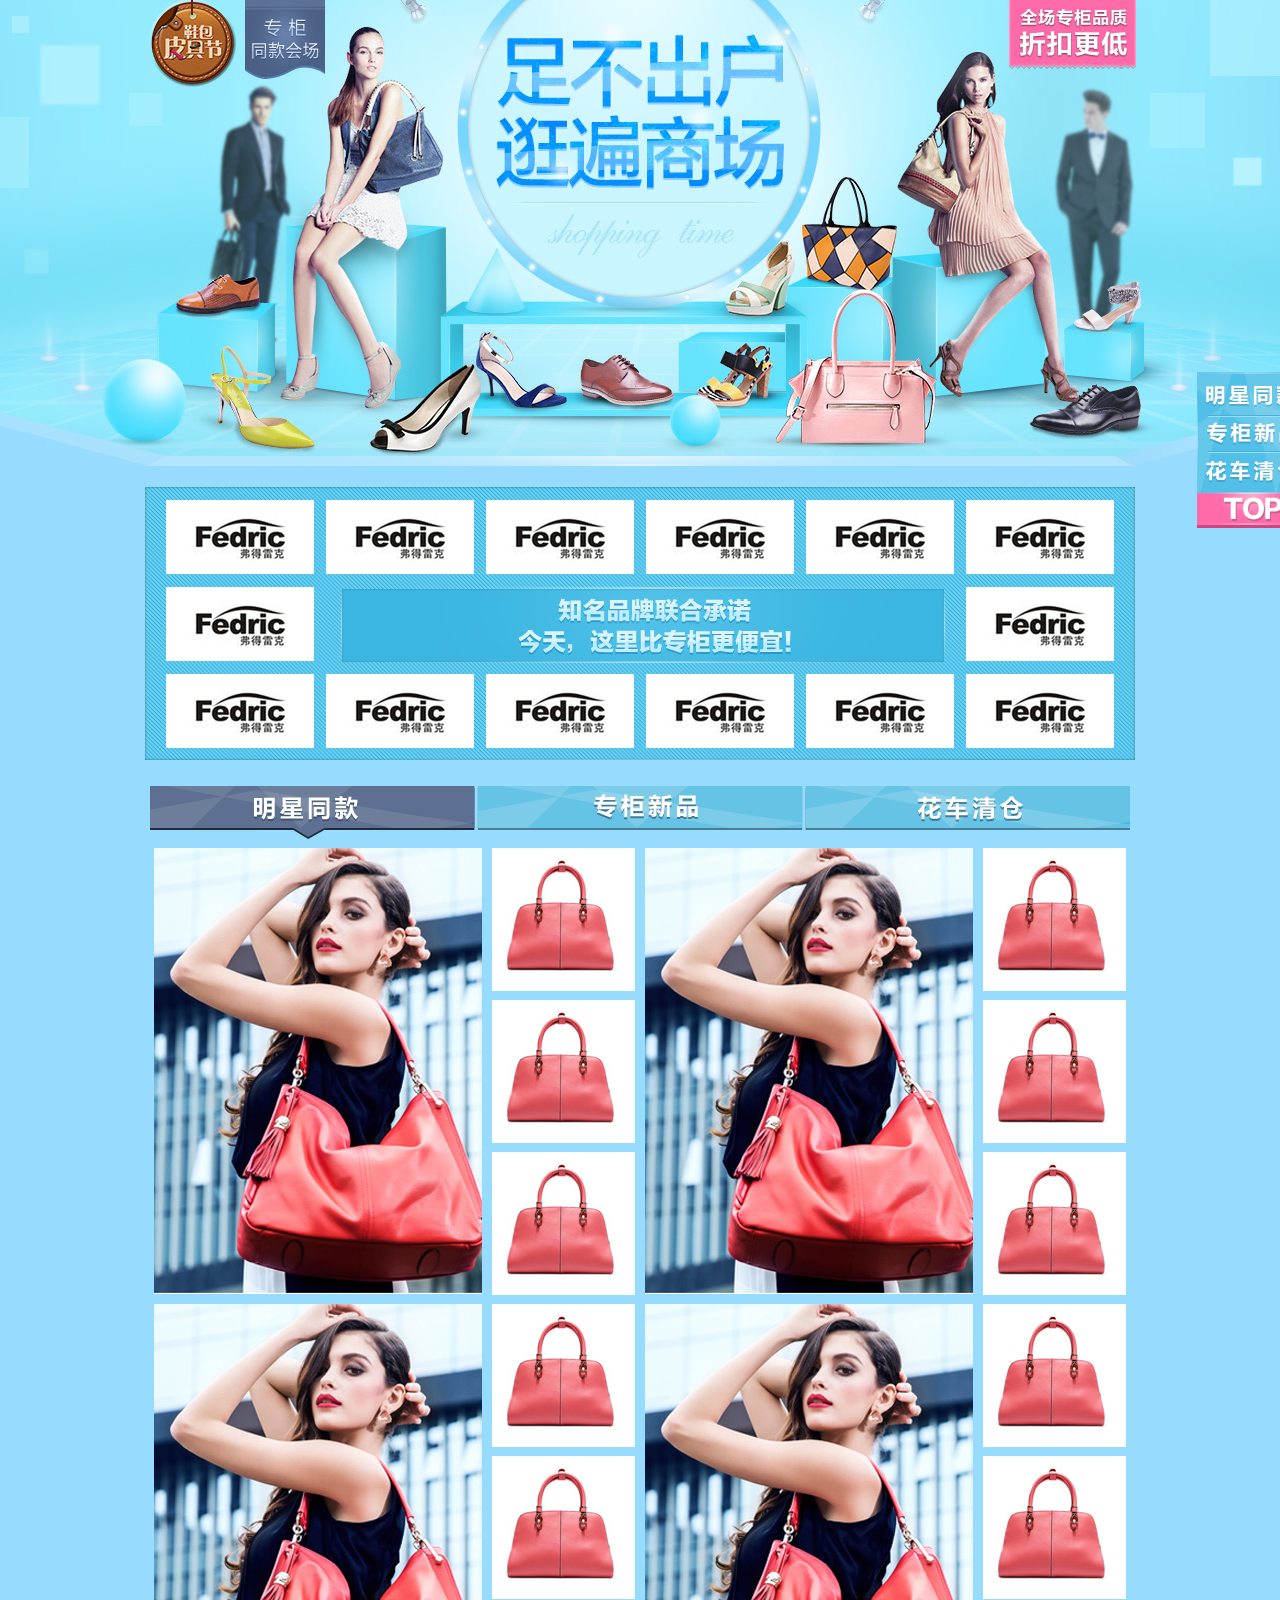
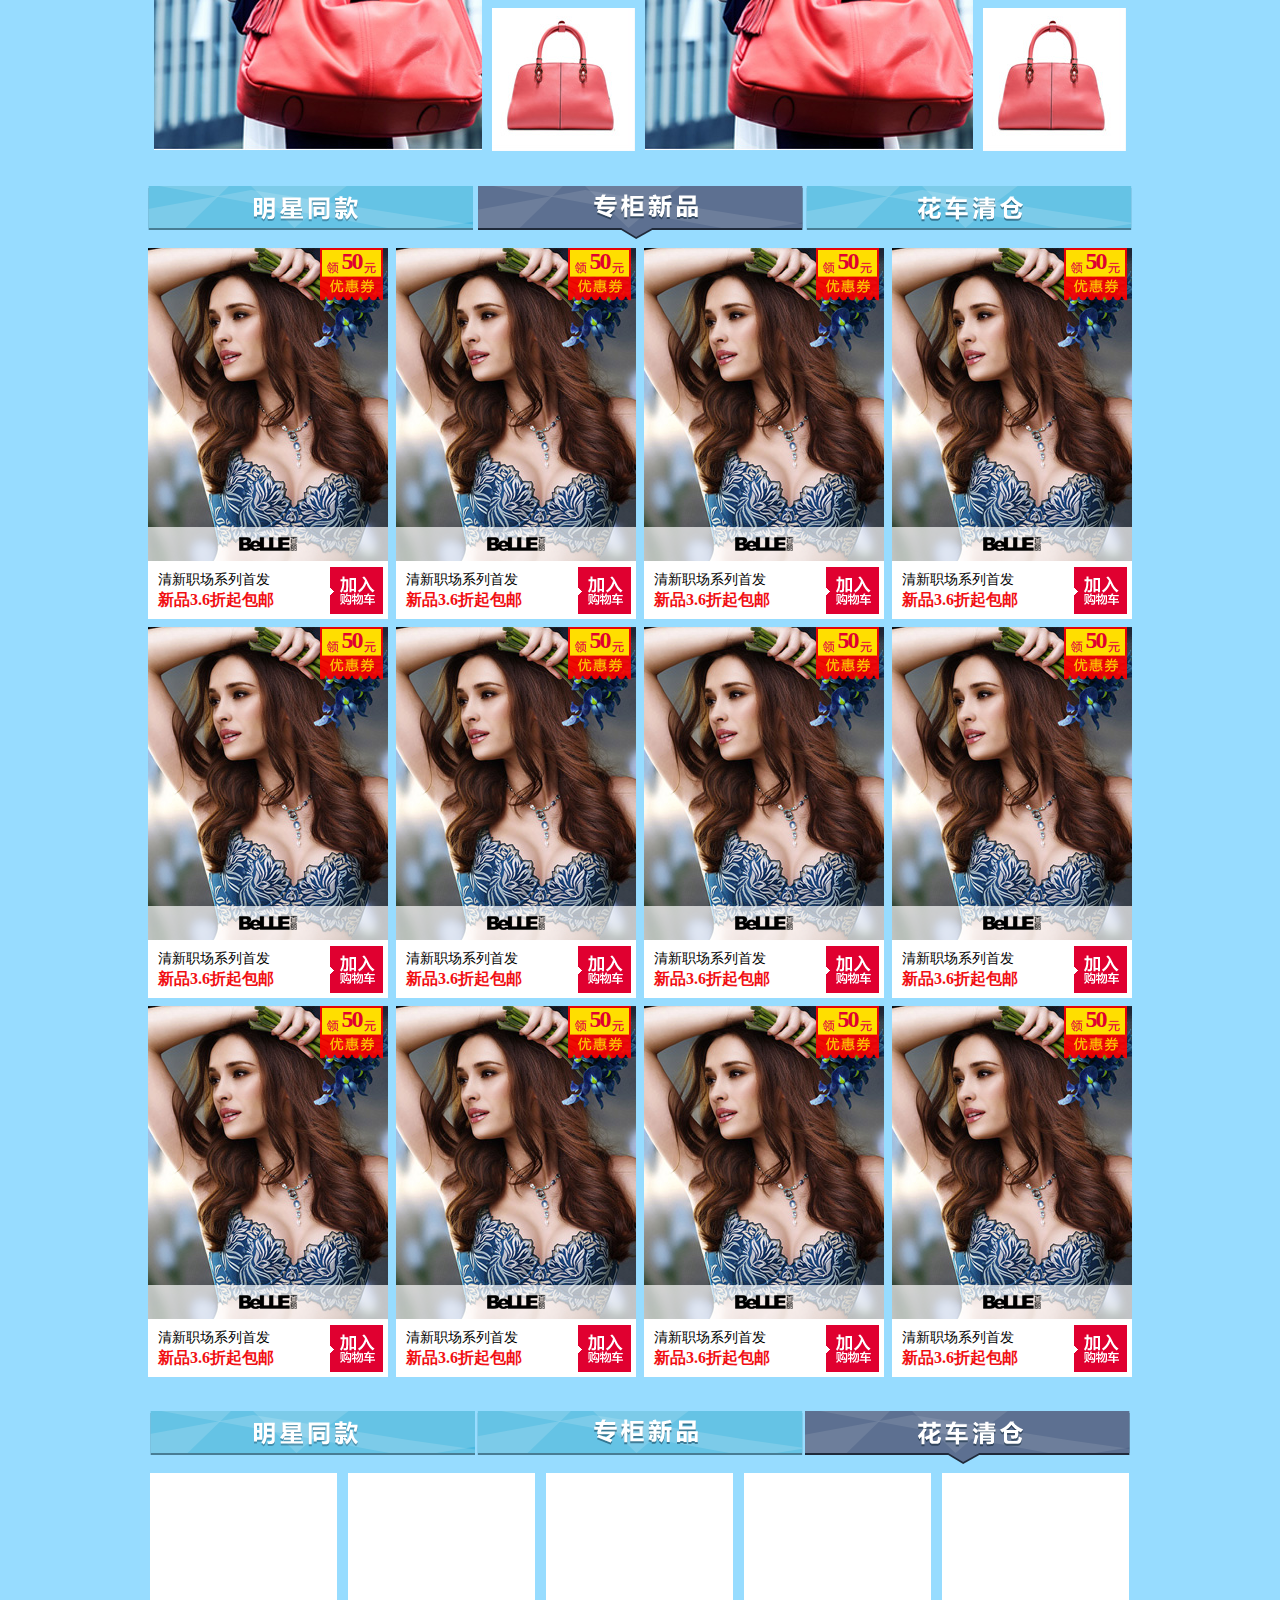
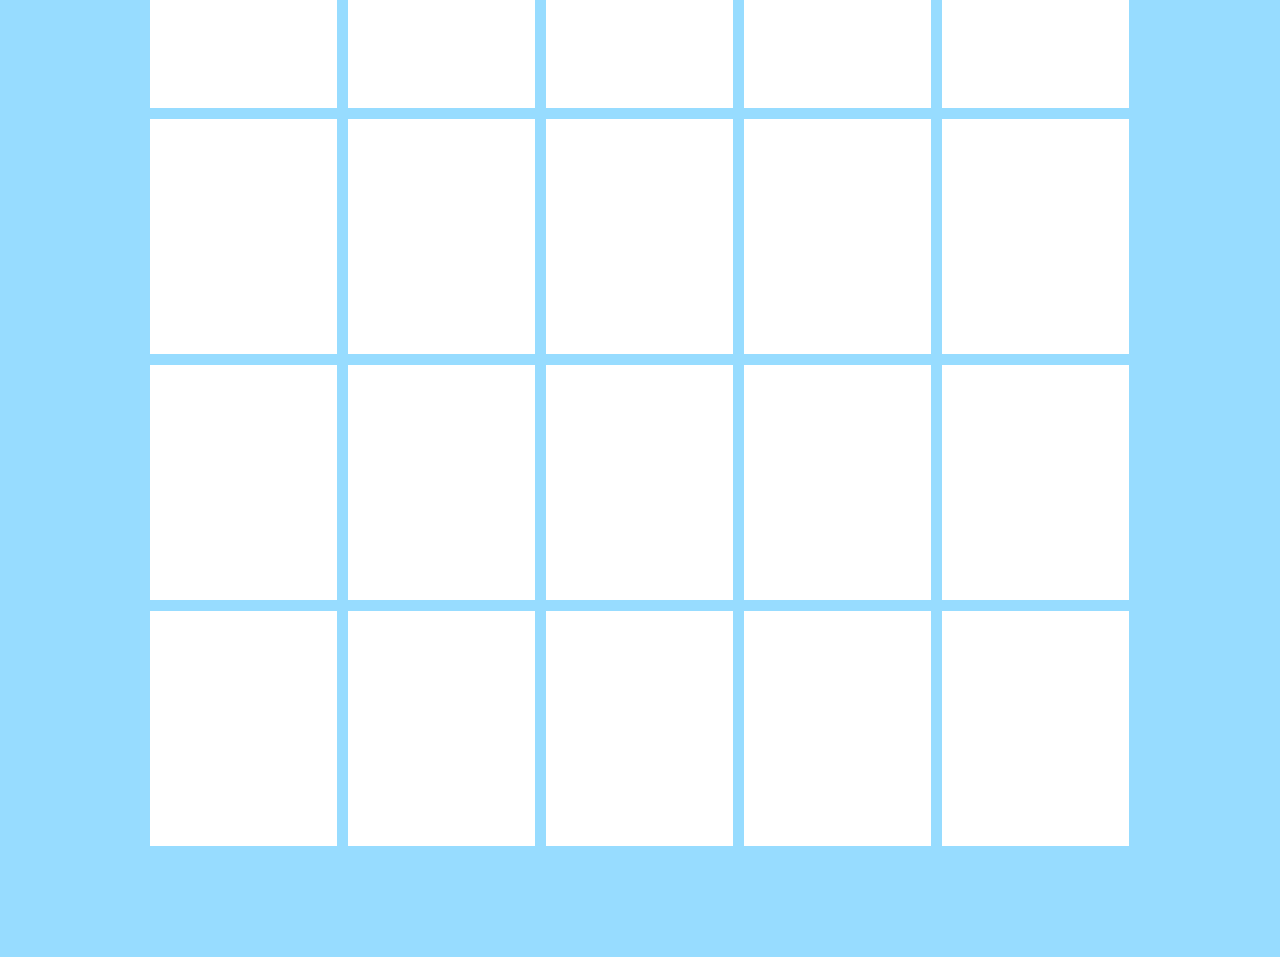
<file: html/皮具节/index.html>
<!DOCTYPE html>
<html lang="en">
<head>
    <meta charset="UTF-8">
    <meta name="viewport" content="width=device-width, initial-scale=1.0">
    <link rel="stylesheet" href="./css/style.css">
    <title>皮具节</title>
</head>
<body>
    <div class="side-nav">

    </div>
    <div class="container">
        <!-- banner -->
        <img class="banner" src="./images/banner.jpg" width="1940" height="466" alt="皮具节">

        <!-- logo-wall -->
        <div class="logo-wall">
            <a href="#">
                <img src="./images/logo.jpg" width="148" height="74">
            </a>
            <a href="#">
                <img src="./images/logo.jpg" width="148" height="74">
            </a>
            <a href="#">
                <img src="./images/logo.jpg" width="148" height="74">
            </a>
            <a href="#">
                <img src="./images/logo.jpg" width="148" height="74">
            </a>
            <a href="#">
                <img src="./images/logo.jpg" width="148" height="74">
            </a>
            <a href="#">
                <img src="./images/logo.jpg" width="148" height="74">
            </a>
            <a href="#">
                <img src="./images/logo.jpg" width="148" height="74">
            </a>
            <a href="#">
                <img src="./images/logo.jpg" width="148" height="74">
            </a>
            <a href="#">
                <img src="./images/logo.jpg" width="148" height="74">
            </a>
            <a href="#">
                <img src="./images/logo.jpg" width="148" height="74">
            </a>
            <a href="#">
                <img src="./images/logo.jpg" width="148" height="74">
            </a>
            <a href="#">
                <img src="./images/logo.jpg" width="148" height="74">
            </a>
            <a href="#">
                <img src="./images/logo.jpg" width="148" height="74">
            </a>
            <a href="#">
                <img src="./images/logo.jpg" width="148" height="74">
            </a>
        </div>

        <!-- star -->
        <div class="nav" id="nav-1">
            <a></a>
            <a href="#nav-2"></a>
            <a href="#nav-3"></a>
        </div>
        <div class="star-list">
            <div class="star">
                <a href="#">
                    <img src="./images/star-big.jpg">
                </a>
                <a href="#">
                    <img src="./images//star.jpg">
                </a>
                <a href="#">
                    <img src="./images//star.jpg">
                </a>
                <a href="#">
                    <img src="./images//star.jpg">
                </a>
            </div>
            <div class="star">
                <a href="#">
                    <img src="./images/star-big.jpg">
                </a>
                <a href="#">
                    <img src="./images//star.jpg">
                </a>
                <a href="#">
                    <img src="./images//star.jpg">
                </a>
                <a href="#">
                    <img src="./images//star.jpg">
                </a>
            </div>
            <div class="star">
                <a href="#">
                    <img src="./images/star-big.jpg">
                </a>
                <a href="#">
                    <img src="./images//star.jpg">
                </a>
                <a href="#">
                    <img src="./images//star.jpg">
                </a>
                <a href="#">
                    <img src="./images//star.jpg">
                </a>
            </div>
            <div class="star">
                <a href="#">
                    <img src="./images/star-big.jpg">
                </a>
                <a href="#">
                    <img src="./images//star.jpg">
                </a>
                <a href="#">
                    <img src="./images//star.jpg">
                </a>
                <a href="#">
                    <img src="./images//star.jpg">
                </a>
            </div>
        </div>

        <!-- new -->
        <div class="nav" id="nav-2">    
            <a href="#nav-1"></a>
            <a></a>
            <a href="#nav-3"></a>
        </div>
        <div class="new-list">
            <div class="new">
                <a href="#">
                    <img src="./images/new-goods.jpg" width="240" height="313">
                </a>
                <a class="new-coupon" href="#">50</a>
                <a class="new-logo" href="#">
                    <img src="./images/new-logo.png">
                </a>
                <span class="new-name">清新职场系列首发</span>
                <span class="new-promo">新品3.6折起包邮</span>
                <a class="new-cart" href="#">
                    <img src="./images/new-cart.png" width="53" height="47">
                </a>
            </div>
            <div class="new">
                <a href="#">
                    <img src="./images/new-goods.jpg" width="240" height="313">
                </a>
                <a class="new-coupon" href="#">50</a>
                <a class="new-logo" href="#">
                    <img src="./images/new-logo.png">
                </a>
                <span class="new-name">清新职场系列首发</span>
                <span class="new-promo">新品3.6折起包邮</span>
                <a class="new-cart" href="#">
                    <img src="./images/new-cart.png" width="53" height="47">
                </a>
            </div>
            <div class="new">
                <a href="#">
                    <img src="./images/new-goods.jpg" width="240" height="313">
                </a>
                <a class="new-coupon" href="#">50</a>
                <a class="new-logo" href="#">
                    <img src="./images/new-logo.png">
                </a>
                <span class="new-name">清新职场系列首发</span>
                <span class="new-promo">新品3.6折起包邮</span>
                <a class="new-cart" href="#">
                    <img src="./images/new-cart.png" width="53" height="47">
                </a>
            </div>
            <div class="new">
                <a href="#">
                    <img src="./images/new-goods.jpg" width="240" height="313">
                </a>
                <a class="new-coupon" href="#">50</a>
                <a class="new-logo" href="#">
                    <img src="./images/new-logo.png">
                </a>
                <span class="new-name">清新职场系列首发</span>
                <span class="new-promo">新品3.6折起包邮</span>
                <a class="new-cart" href="#">
                    <img src="./images/new-cart.png" width="53" height="47">
                </a>
            </div>
            <div class="new">
                <a href="#">
                    <img src="./images/new-goods.jpg" width="240" height="313">
                </a>
                <a class="new-coupon" href="#">50</a>
                <a class="new-logo" href="#">
                    <img src="./images/new-logo.png">
                </a>
                <span class="new-name">清新职场系列首发</span>
                <span class="new-promo">新品3.6折起包邮</span>
                <a class="new-cart" href="#">
                    <img src="./images/new-cart.png" width="53" height="47">
                </a>
            </div>
            <div class="new">
                <a href="#">
                    <img src="./images/new-goods.jpg" width="240" height="313">
                </a>
                <a class="new-coupon" href="#">50</a>
                <a class="new-logo" href="#">
                    <img src="./images/new-logo.png">
                </a>
                <span class="new-name">清新职场系列首发</span>
                <span class="new-promo">新品3.6折起包邮</span>
                <a class="new-cart" href="#">
                    <img src="./images/new-cart.png" width="53" height="47">
                </a>
            </div>
            <div class="new">
                <a href="#">
                    <img src="./images/new-goods.jpg" width="240" height="313">
                </a>
                <a class="new-coupon" href="#">50</a>
                <a class="new-logo" href="#">
                    <img src="./images/new-logo.png">
                </a>
                <span class="new-name">清新职场系列首发</span>
                <span class="new-promo">新品3.6折起包邮</span>
                <a class="new-cart" href="#">
                    <img src="./images/new-cart.png" width="53" height="47">
                </a>
            </div>
            <div class="new">
                <a href="#">
                    <img src="./images/new-goods.jpg" width="240" height="313">
                </a>
                <a class="new-coupon" href="#">50</a>
                <a class="new-logo" href="#">
                    <img src="./images/new-logo.png">
                </a>
                <span class="new-name">清新职场系列首发</span>
                <span class="new-promo">新品3.6折起包邮</span>
                <a class="new-cart" href="#">
                    <img src="./images/new-cart.png" width="53" height="47">
                </a>
            </div>
            <div class="new">
                <a href="#">
                    <img src="./images/new-goods.jpg" width="240" height="313">
                </a>
                <a class="new-coupon" href="#">50</a>
                <a class="new-logo" href="#">
                    <img src="./images/new-logo.png">
                </a>
                <span class="new-name">清新职场系列首发</span>
                <span class="new-promo">新品3.6折起包邮</span>
                <a class="new-cart" href="#">
                    <img src="./images/new-cart.png" width="53" height="47">
                </a>
            </div>
            <div class="new">
                <a href="#">
                    <img src="./images/new-goods.jpg" width="240" height="313">
                </a>
                <a class="new-coupon" href="#">50</a>
                <a class="new-logo" href="#">
                    <img src="./images/new-logo.png">
                </a>
                <span class="new-name">清新职场系列首发</span>
                <span class="new-promo">新品3.6折起包邮</span>
                <a class="new-cart" href="#">
                    <img src="./images/new-cart.png" width="53" height="47">
                </a>
            </div>
            <div class="new">
                <a href="#">
                    <img src="./images/new-goods.jpg" width="240" height="313">
                </a>
                <a class="new-coupon" href="#">50</a>
                <a class="new-logo" href="#">
                    <img src="./images/new-logo.png">
                </a>
                <span class="new-name">清新职场系列首发</span>
                <span class="new-promo">新品3.6折起包邮</span>
                <a class="new-cart" href="#">
                    <img src="./images/new-cart.png" width="53" height="47">
                </a>
            </div>
            <div class="new">
                <a href="#">
                    <img src="./images/new-goods.jpg" width="240" height="313">
                </a>
                <a class="new-coupon" href="#">50</a>
                <a class="new-logo" href="#">
                    <img src="./images/new-logo.png">
                </a>
                <span class="new-name">清新职场系列首发</span>
                <span class="new-promo">新品3.6折起包邮</span>
                <a class="new-cart" href="#">
                    <img src="./images/new-cart.png" width="53" height="47">
                </a>
            </div>
        </div>

        <!-- sale -->
        <div class="nav" id="nav-3">
            <a href="#nav-1"></a>
            <a href="#nav-2"></a>
            <a></a>
        </div>

        <div class="sale-list">
            <div class="sale"></div>     
            <div class="sale"></div>
            <div class="sale"></div>     
            <div class="sale"></div>
            <div class="sale"></div>     
            <div class="sale"></div>
            <div class="sale"></div>     
            <div class="sale"></div>    
            <div class="sale"></div>     
            <div class="sale"></div>
            <div class="sale"></div>     
            <div class="sale"></div>    
            <div class="sale"></div>     
            <div class="sale"></div>
            <div class="sale"></div>     
            <div class="sale"></div>    
            <div class="sale"></div>     
            <div class="sale"></div>
            <div class="sale"></div>     
            <div class="sale"></div>    
        </div>
    </div>
</body>
</html>
</file>
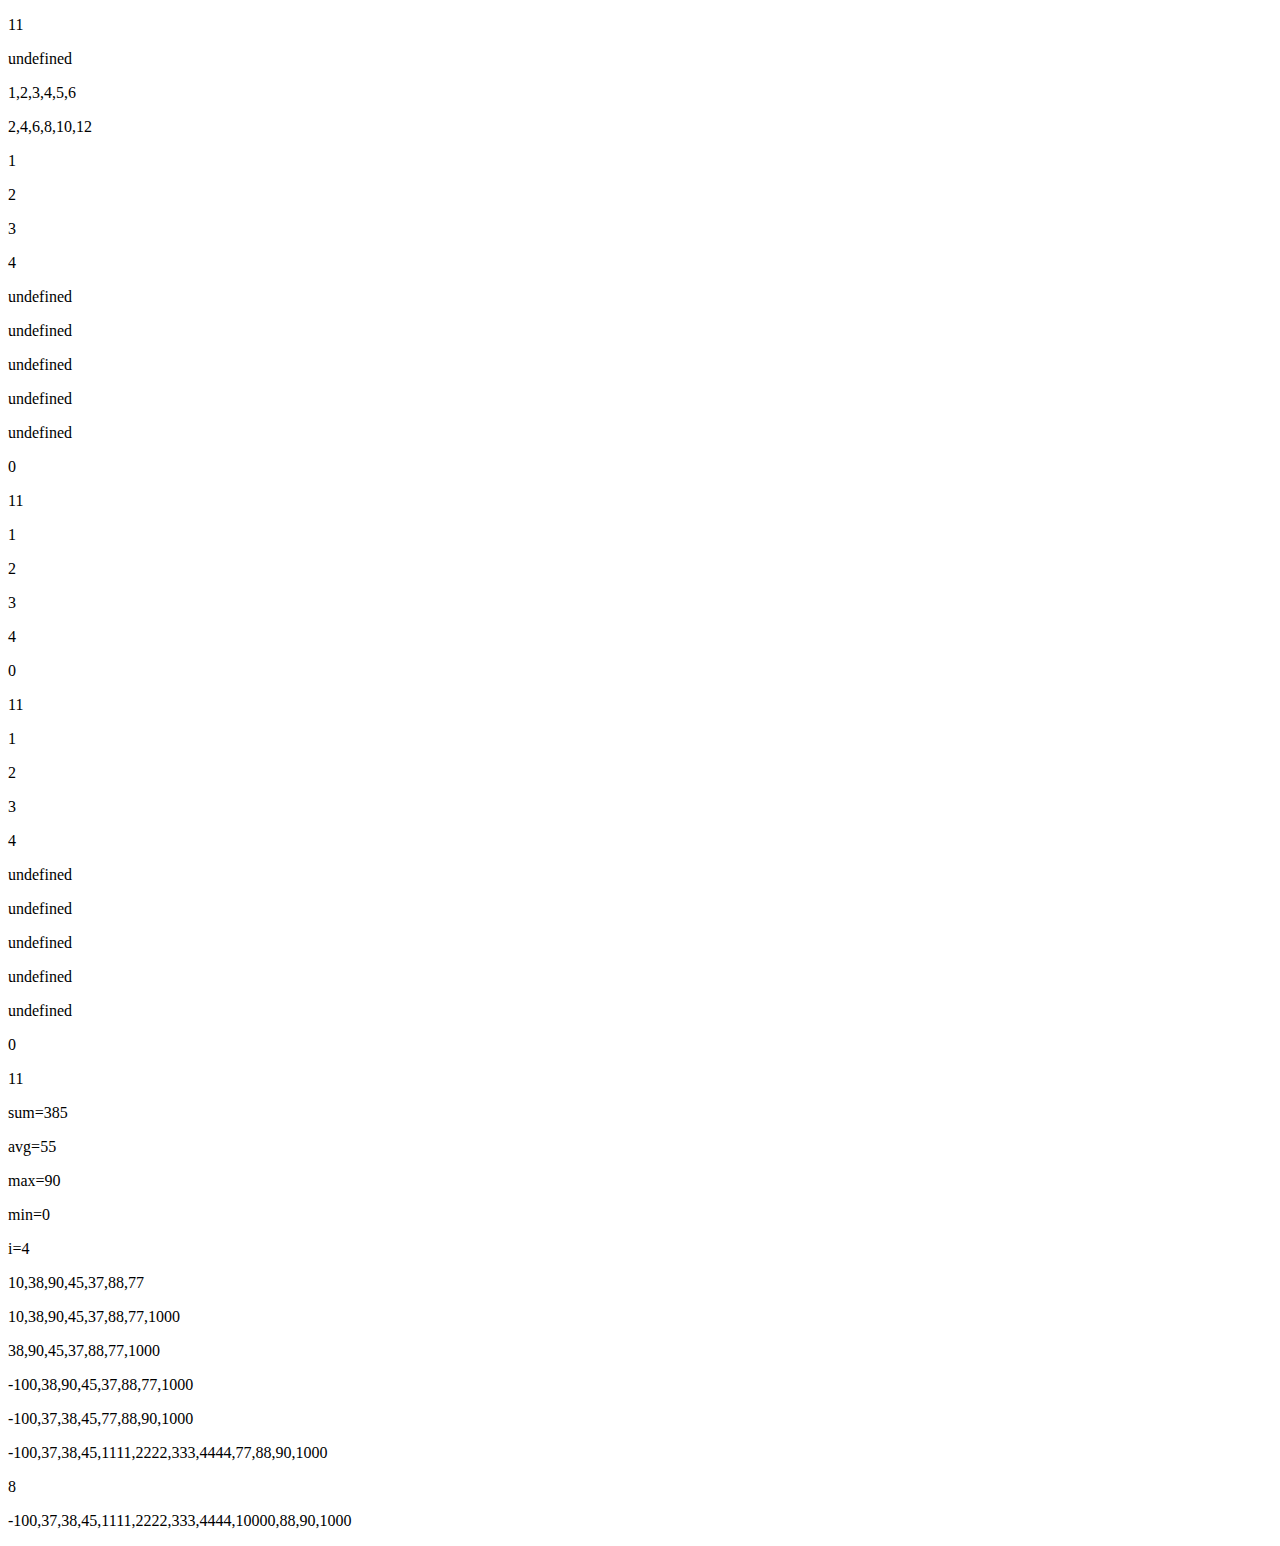
<file: javascript/array.html>
<!DOCTYPE html>
<html lang="en">

<head>
    <meta charset="UTF-8">
    <meta name="viewport" content="width=device-width, initial-scale=1.0">
    <title>Array 数组</title>
</head>

<body>
    <script>
        function log(x) {
            document.write('<p>' + x + '</p>');
        }
        // 1. 标准的定义方式
        // let a1 = new Array();
        // 2. 数组符号[]
        let a1 = [];
        a1[0] = 1;
        a1[1] = 2;
        a1[2] = 3;
        a1[3] = 4;
        a1[10] = 99999;

        log(a1.length);
        log(a1[5]);

        // 3.数组的初始化
        let a2 = new Array(1, 2, 3, 4, 5, 6);
        log(a2);

        let a3 = [2,4,6,8,10,12];
        log(a3);

        // 4. 遍历数组
        let a = [1, 2, 3, 4];
        a[9]=0;
        a[10]=11;

        // 4.1 for
        for (let i=0; i<a.length; i++) {
            log(a[i]); // { a[0],a[1],...,a[i],...,a[n-1] }
        }

        // 4.2 for-in i-下标，忽略未定义元素
        for (let i in a) {
            log(a[i]);
        }

        // 4.3 for-of x-元素值
        for (let x of a) {
            log(x);
        }

        // 5. 求和 sum
        let b =[10, 38, 90, 45, 37, 88, 77];
        let sum=0;

        for (let x of b) {
            sum += x;
        }
        log("sum=" + sum);

        // 6. 平均值 average - avg
        let avg = sum / b.length;
        log("avg=" + avg);

        // 7. 最大值 max
        let max=b[0];

        for (let i in b) {
            if (max < b[i]) {
                max = b[i];
            }
        }
        log("max=" + max);

        // 8. 最小值 min
        let min=b[0];

        for (let x of a) {
            if (min > x) {
                min = x;
            }
        }
        log("min=" + min);

        // 9. 查找 find
        let y=37;
        let i=-1;

        for (let j in b) {
            if (b[j] == y) {
                i = j;
                break;
            }
        }
        log("i=" + i);

        // 10. push/pop
        log(b);
        b.push(1000);
        log(b);
        b.shift();
        log(b);
        b.unshift(-100);
        log(b);

        function compare(a, b) {
            return a - b;
        }
        b.sort(compare);
        log(b);
        b.splice(4, 0, 1111,2222,333,4444);
        log(b);

        let index = b.indexOf(77);
        log(index);
        b.splice(index,1, 10000);
        log(b);
    </script>
</body>

</html>
</file>
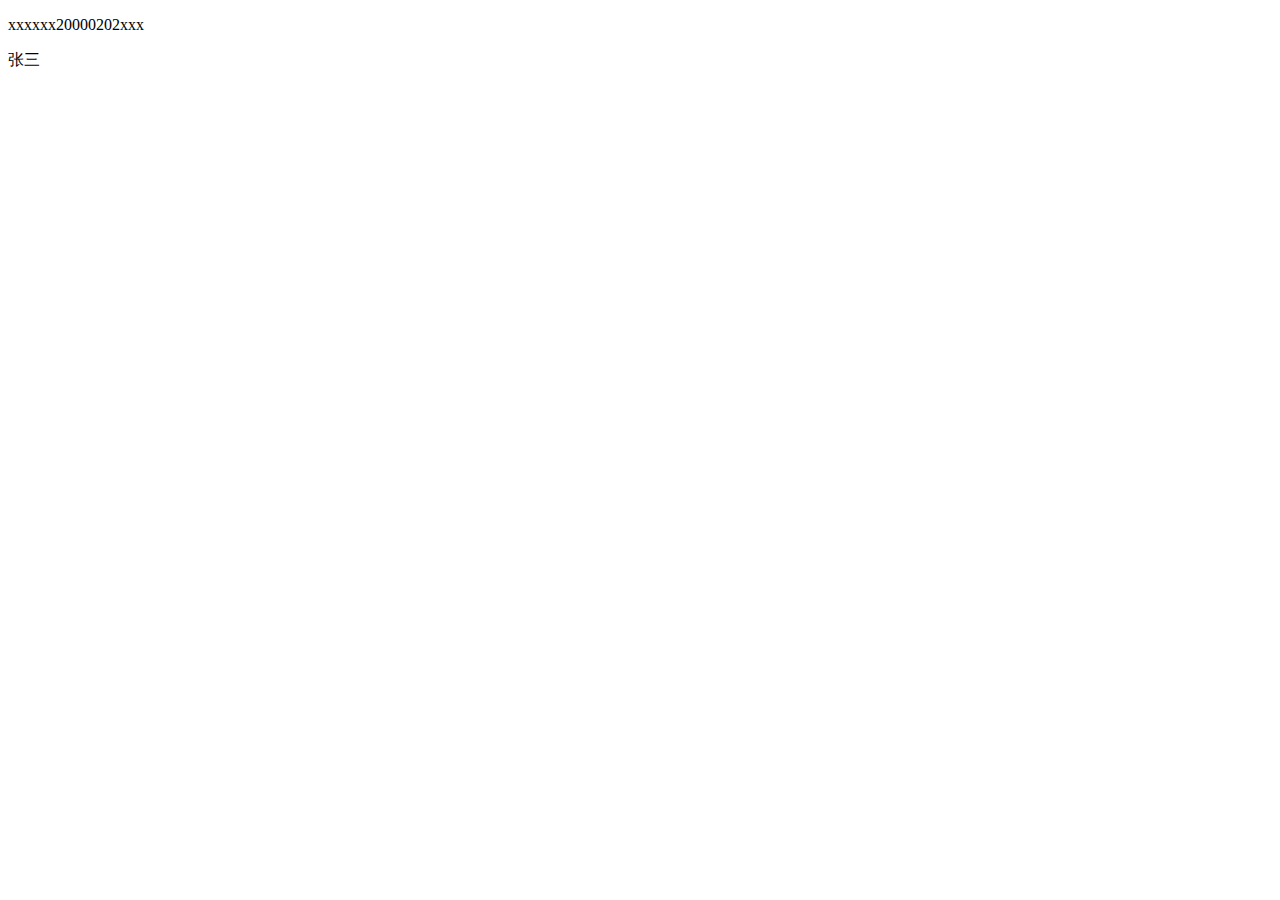
<file: javascript/Object.html>
<!DOCTYPE html>
<html lang="en">
<head>
    <meta charset="UTF-8">
    <meta name="viewport" content="width=device-width, initial-scale=1.0">
    <title>Object 对象</title>
</head>
<body>
    <script>
        function log(x) {
            document.write("<p>" + x + "</p>");
        }

        // 1. 创建对象
        // 1.1 标准创建
        // let person = new Object();
        // 1.2 简化版
        let person = {};
        person.id = "xxxxxx20000202xxx";
        person.name = "张三";
        person.genda = "男";
        person.birthday = "2000-02-02";
        person.address = "浙江杭州xxxxx";
        person.image = "xxxxx.jpg";

        log(person.id);
        log(person.name);

        // 2. 创建并初始化
        let lisi = {
            id: "xxxxx20100101xxxx",
            name: "李四",
            genda: "女",
            birthday: "2010-01-01",
        };
    </script>
</body>
</html>
</file>
<file: html/皮具节/css/style.css>
/* 样式的初始化 */
* {
    margin: 0;
    padding: 0;
    border: none;
}

img {
    vertical-align: top;
}

ul {
    list-style: none;
}

a {
    text-decoration: none;
}

body {
    background-color: #97dcff;
}

.container {
    width: 990px;
    margin: 0 auto;
    padding-bottom: 100px;
}

.banner {
    margin-left: -475px;
}

.logo-wall {
    display: flex;
    flex-wrap: wrap;
    align-content: flex-start;
    width: 990px;
    height: 273px;
    margin-top: 21px;
    background: url(../images/logo-bg.png);
}

.logo-wall>a {
    margin: 13px -9px 0 21px;
}

.logo-wall>a:nth-child(8) {
    margin-left: 661px;
}

.nav {
    display: flex;
    width: 990px;
    height: 53px;
    margin: 26px 0 9px;
}

#nav-1 {
    background: url(../images/nav-1.png);
}

#nav-2 {
    background: url(../images/nav-2.png);
}

#nav-3 {
    background: url(../images/nav-3.png);
}

.nav a {
    /* background-color: rgba(255, 0, 0, 0.5); */
    width: 324px;
    height: 44px;
    margin: 0 -1px 0 5px;
}

.side-nav {
    position: fixed;
    top: 50%;
    margin-top: -78px;
    left: 50%;
    margin-left: 557px;
    width: 109px;
    height: 156px;
    background: url(../images/nav.png);
}

/* star */
.star-list {
    display: flex;
    flex-wrap: wrap
}

.star {
    width: 481px;
    height: 446px;
    margin: 0 1px 10px 9px;
}

.star a {
    float: left;
}

.star a:first-child {
    margin-right: 10px;
}

.star a:nth-child(3) {
    margin: 9px 0;
}

/* new */
.new-list {
    display: flex;
    flex-wrap: wrap;
    width: 992px;
}

.new {
    background-color: #fff;
    position: relative;
    width: 240px;
    height: 371px;
    display: flex;
    flex-direction: column;
    margin: 0 5px 8px 3px;
}
.new-coupon {
    background: url(../images/new-coupon.png);
    position: absolute;
    top: 0;
    right: 5px;
    width: 63px;
    height: 53px;
    font-size: 24px;
    font-weight: bold;
    color: #e00030;
    text-align: center;
    letter-spacing: -2px;
}

.new-logo {
    display: flex;
    align-items: center;
    justify-content: center;
    width: 240px;
    height: 34px;
    background-color: rgba(255, 255, 255, 0.7);
    position: absolute;
    top: 279px;
}
.new-cart {
    position: absolute;
    right: 5px;
    bottom: 5px;
}
.new-name {
    font-size: 14px;
    color: #000000;
    line-height: 21px;
    margin-top: 8px;
    margin-left: 10px;
}
.new-promo {
    font-size: 16px;
    font-weight: bold;
    color: #f10f13;
    line-height: 20px;
    margin-left: 10px;
}

/* sale */
.sale-list{
    display: flex;
    flex-wrap: wrap;
}

.sale {
    background-color: #fff;
    width: 187px;
    height: 235px;
    margin: 0 6px 11px 5px;
}
</file>
